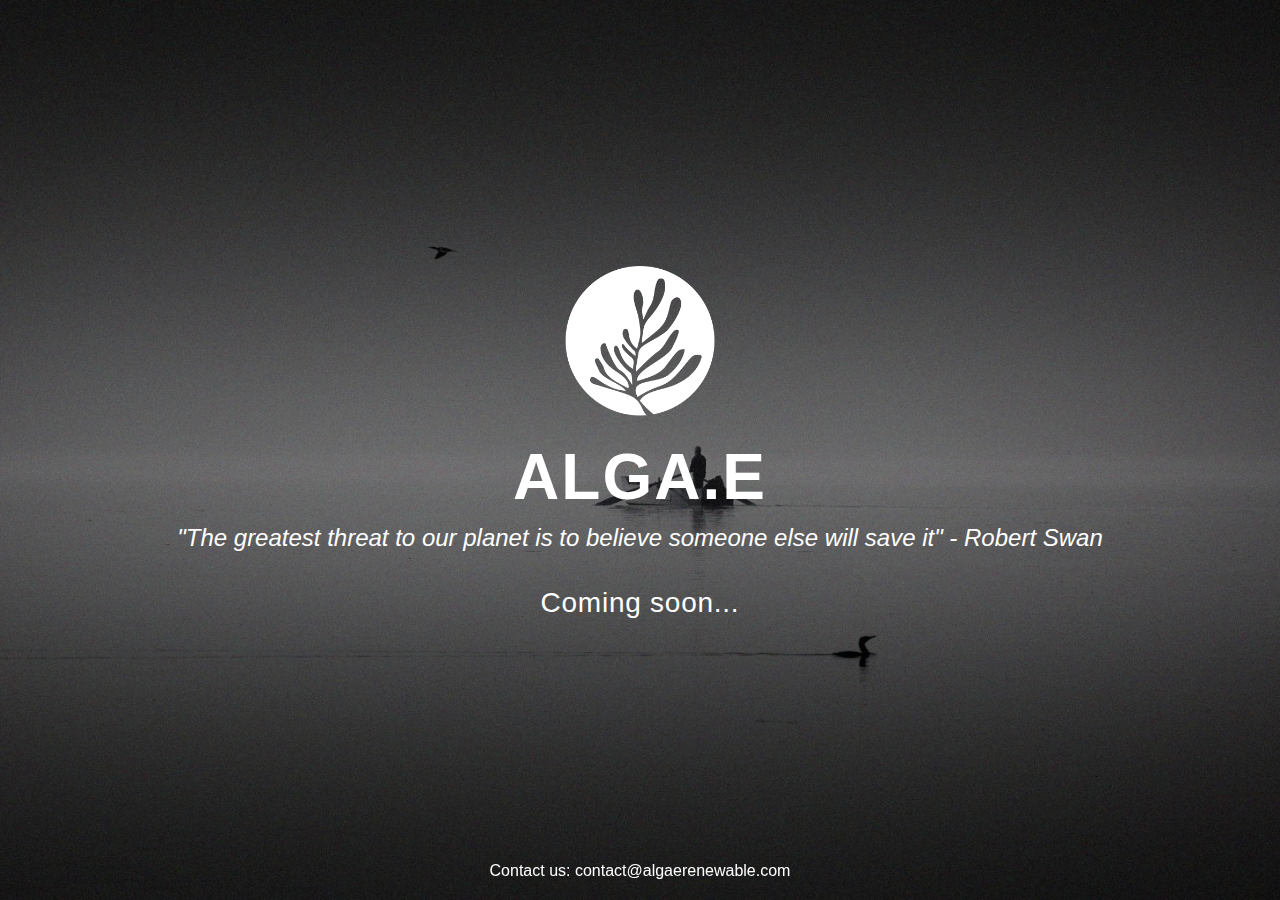
<file: index.html>
<!DOCTYPE html>
<html lang="en">
<head>
    <meta charset="UTF-8">
    <meta name="viewport" content="width=device-width, initial-scale=1.0">
    <title>Alga.e</title>
    <link rel="stylesheet" href="styles.css">
</head>
<body>

    <div class="container">
        <img src="Assets/logo.png" alt="Company Logo" class="logo">
        <h1>Alga.e</h1>

        <p class="quote">"The greatest threat to our planet is to believe someone else will save it" - Robert Swan</p>

        <h2>Coming soon...</h2>

        <p class="email">Contact us: <a href="mailto:contact@algaerenewable.com">contact@algaerenewable.com</a></p>
    </div>
    
</body>
</html>
</file>
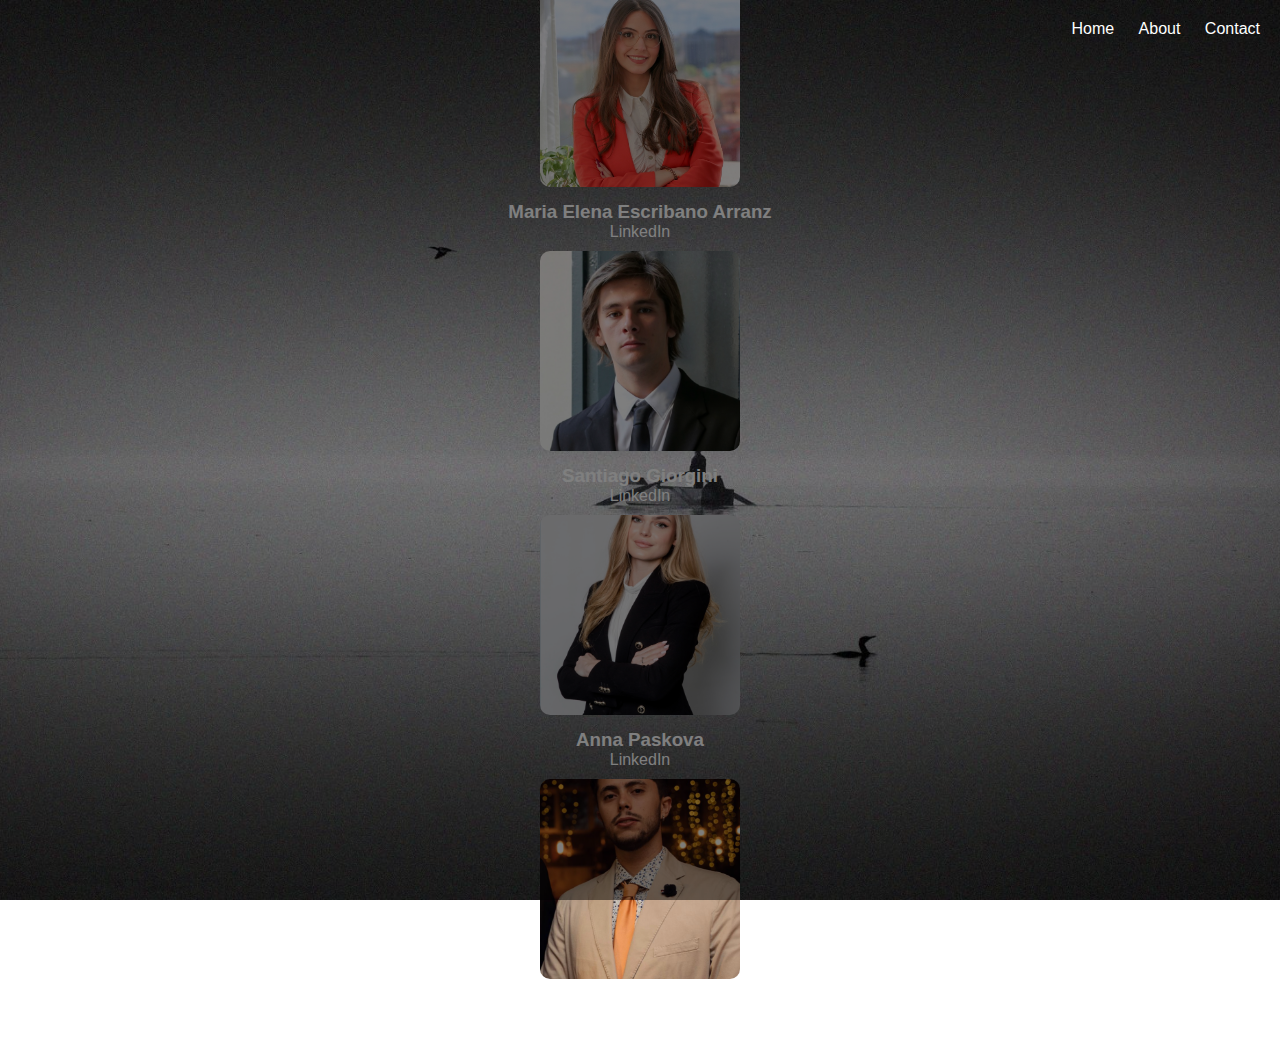
<file: about.html>
<!DOCTYPE html>
<html lang="en">
<head>
  <meta charset="UTF-8">
  <meta name="viewport" content="width=device-width, initial-scale=1.0">
  <title>About Us</title>
  <link rel="stylesheet" href="styles.css">
</head>
<body>
  <!-- Navigation Bar -->
  <nav class="top-nav">
    <a href="index.html">Home</a>
    <a href="about.html">About</a>
    <a href="contact.html">Contact</a>
  </nav>

  <!-- About Section -->
  <section class="about">
    <h1>Our Story</h1>
    <p>Alga.e journey started a few months ago, when four dedicated students realized that if everyone was waiting to try to make a change, nothing would ever happen. That's when they started to reflect on a way to help move towards a more sustainable future at their scale.</p>
    
    <div class="team">
      <div class="team-member">
        <img src="Assets/elena.jpeg" alt="Maria Elena Escribano Arranz">
        <h3>Maria Elena Escribano Arranz</h3>
        <a href="https://www.linkedin.com/in/maria-elena-escribano-arranz-238228229/" target="_blank">LinkedIn</a>
      </div>
      <div class="team-member">
        <img src="Assets/santi.png" alt="Santiago Giorgini">
        <h3>Santiago Giorgini</h3>
        <a href="https://www.linkedin.com/in/santiago-giorgini/" target="_blank">LinkedIn</a>
      </div>
      <div class="team-member">
        <img src="Assets/anna.png" alt="Anna Paskova">
        <h3>Anna Paskova</h3>
        <a href="https://www.linkedin.com/in/anna-paskova-52b32423a/" target="_blank">LinkedIn</a>
      </div>
      <div class="team-member">
        <img src="Assets/gugli.png" alt="Guglielmo Baldin">
        <h3>Guglielmo Baldin</h3>
        <a href="https://www.linkedin.com/in/guglielmo-baldin-a04417260/" target="_blank">LinkedIn</a>
      </div>
    </div>
  </section>
</body>
</html>
</file>
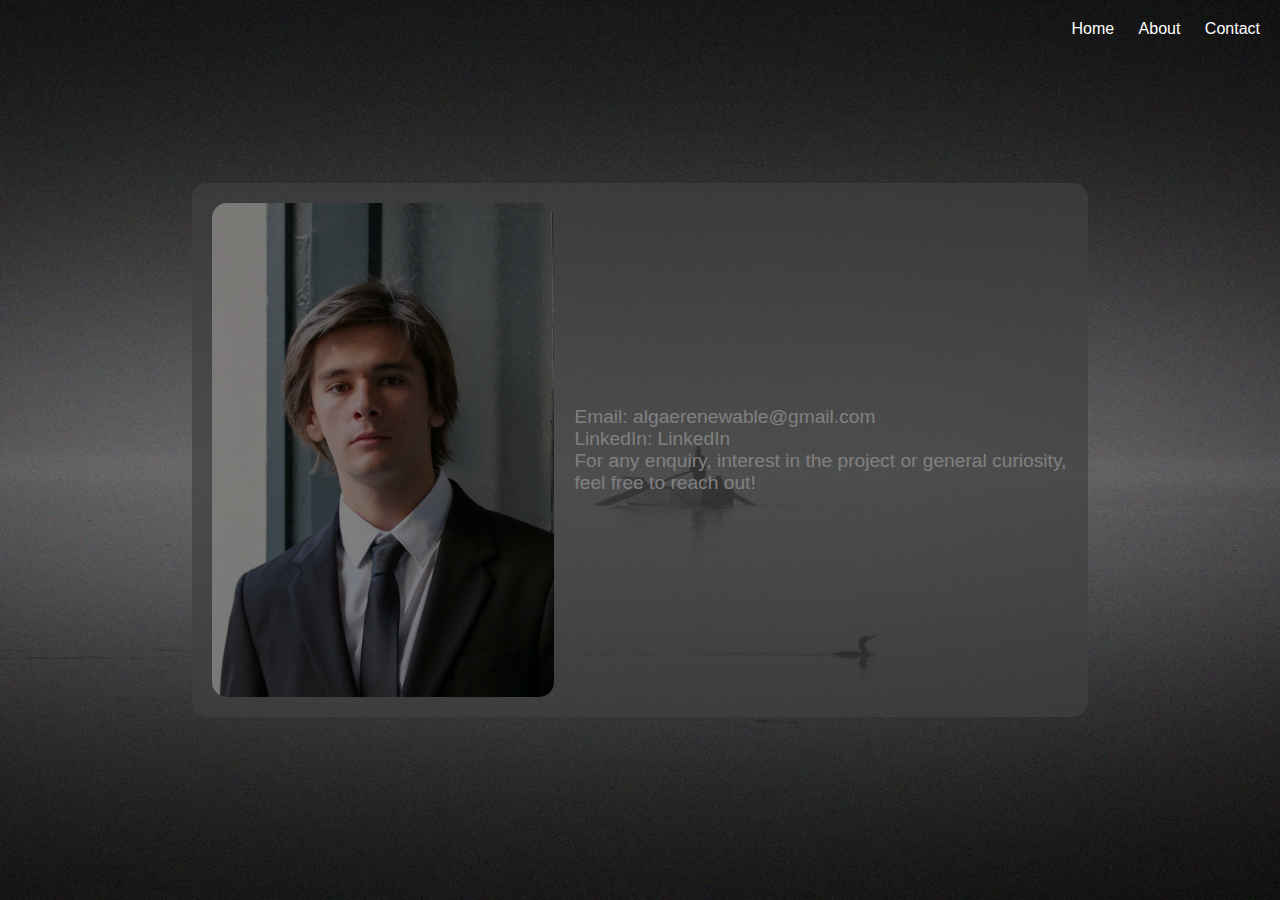
<file: contact.html>
<!DOCTYPE html>
<html lang="en">
<head>
    <meta charset="UTF-8">
    <meta name="viewport" content="width=device-width, initial-scale=1.0">
    <title>Contact - Your Company</title>
    <link rel="stylesheet" href="styles.css">
</head>
<body>
    <!-- Navigation -->
    <nav class="top-nav">
        <a href="index.html">Home</a>
        <a href="about.html">About</a>
        <a href="contact.html">Contact</a>
    </nav>

    <!-- Contact Section -->
    <div class="contact-container">
        <div class="contact-box">
            <img src="Assets/santi.png" alt="Contact Photo" class="contact-photo">
            <div class="contact-info">
                <p>Email: <a href="mailto:algaerenewable@gmail.com">algaerenewable@gmail.com</a></p>
                <p>LinkedIn: <a href="www.linkedin.com/company/alga-e-company" target="_blank">LinkedIn</a></p>
                <p>For any enquiry, interest in the project or general curiosity, feel free to reach out!</p>
            </div>
        </div>
    </div>
</body>
</html>
</file>
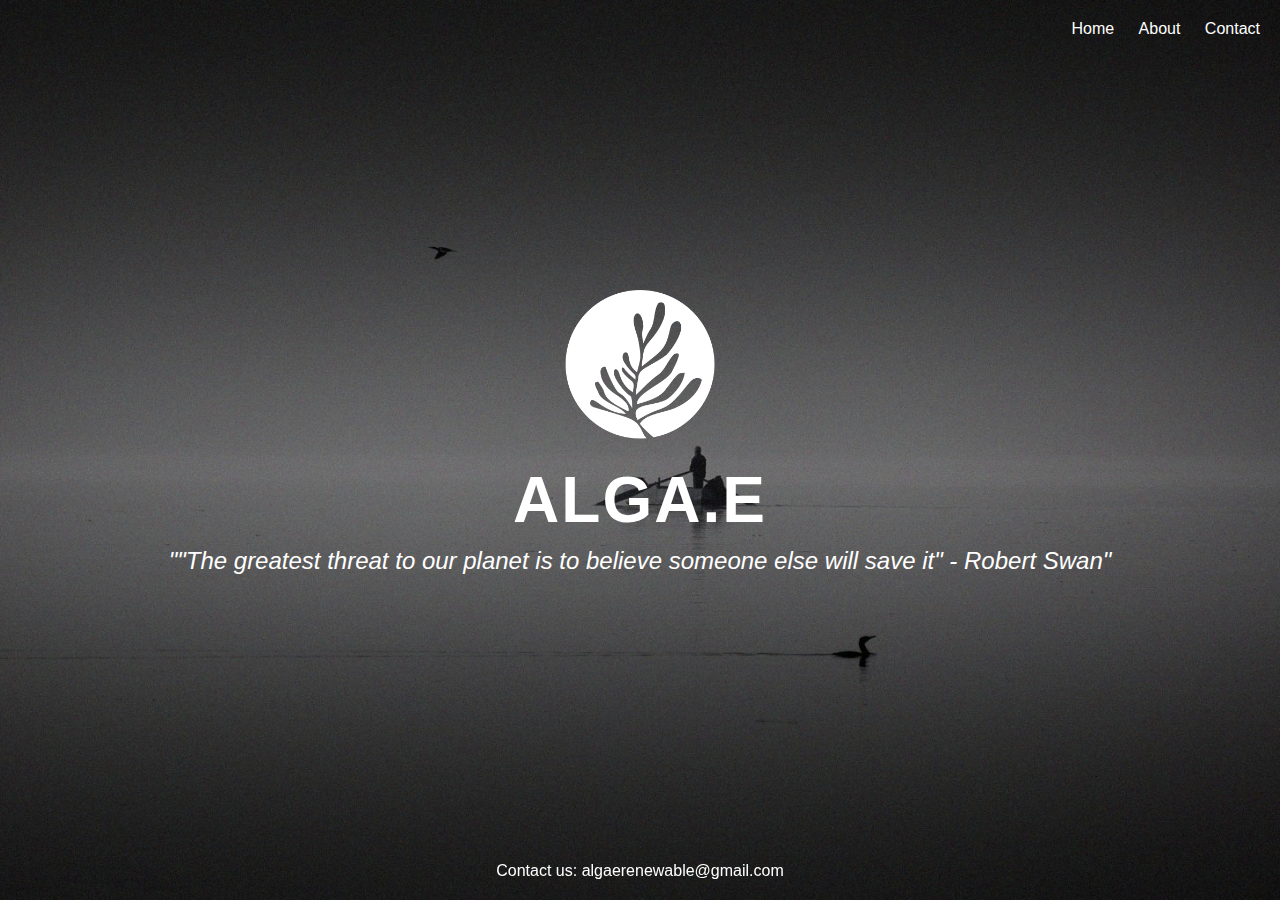
<file: home.html>
<!DOCTYPE html>
<html lang="en">
<head>
    <meta charset="UTF-8">
    <meta name="viewport" content="width=device-width, initial-scale=1.0">
    <title>Alga.e</title>
    <link rel="stylesheet" href="styles.css">
</head>
<body>
     <!-- Navigation -->
    <nav class="top-nav">
        <a href="index.html">Home</a>
        <a href="about.html">About</a>
        <a href="contact.html">Contact</a>
    </nav>
    <div class="container">
        <img src="Assets/logo.png" alt="Company Logo" class="logo">
        <h1>Alga.e</h1>
        <p class="quote">""The greatest threat to our planet is to believe someone else will save it" - Robert Swan"</p>
        <p class="email">Contact us: <a href="mailto:algaerenewable@gmail.com">algaerenewable@gmail.com</a></p>
    </div>
</body>
</html>
</file>
<file: styles.css>
/* Reset default browser styling */
* {
    margin: 0;
    padding: 0;
    box-sizing: border-box;
}

body, html {
    height: 100%;
    font-family: 'Helvetica Neue', 'Helvetica', 'Arial', sans-serif;
    font-weight: 300; /* Use light font for Helvetica */
    color: white;
}

/* Full-screen background image */
body {
    background: url('Assets/background_v3.jpeg') no-repeat center center fixed;
    background-size: cover;
    display: flex;
    align-items: center;
    justify-content: center;
}



/* Optional: Add an overlay to enhance readability */
body::before {
    content: '';
    position: absolute;
    top: 0;
    left: 0;
    right: 0;
    bottom: 0;
    background-color: rgba(0, 0, 0, 0.5); /* Dark overlay */
    z-index: 0;
}


/* Centering the content */
.container {
    text-align: center;
    position: relative;
    z-index: 1;
}

/* Styling the logo */
.logo {
    width: 150px; /* Adjust size as needed */
    margin-bottom: 20px;
}

/* Styling the company name */
h1 {
    font-size: 4rem;
    font-weight: bold;
    text-transform: uppercase;
    letter-spacing: 2px;
    margin-bottom: 10px;
}
/* Styling the quote */
.quote {
    font-size: 1.5rem;
    font-style: italic;
    margin-bottom: 35px;
}

/* Styling the coming soon */
h2 {
    font-size: 1.75rem;
    font-weight: italic;
    letter-spacing: 0.75px;
    margin-bottom: 15px;
    font-family: 'Helvetica Neue', 'Helvetica', 'Arial', sans-serif;
    font-weight: 300; /* Use light font for Helvetica */
}

/* Styling the email */
.email {
    font-size: 1rem;
    position: fixed; /* Fix the email to the bottom */
    bottom: 20px;    /* 20px from the bottom of the page */
    left: 50%;       /* Center the email horizontally */
    transform: translateX(-50%); /* Adjust for centering */
    text-align: center;
    width: 100%;
}

.email a {
    color: white;
    text-decoration: none;
}

.email a:hover {
    text-decoration: underline;
}

/* Optional: Add a dark overlay over the background image to enhance readability */
body::before {
    content: '';
    position: absolute;
    top: 0;
    left: 0;
    right: 0;
    bottom: 0;
    background-color: rgba(0, 0, 0, 0.5); /* Adjust darkness by changing 0.5 */
    z-index: 0;
}

/* Navigation styling */
nav.top-nav {
    position: absolute;
    top: 20px;
    right: 20px;
}

nav.top-nav a {
    margin-left: 20px;
    text-decoration: none;
    color: white;
    font-weight: 300;
}

nav.top-nav a:hover {
    text-decoration: underline;
}

/* Contact Section */
.contact-container {
    display: flex;
    justify-content: center;
    align-items: center;
    height: 100vh;
}

.contact-box {
    display: flex;
    background-color: rgba(128, 128, 128, 0.7); /* 30% transparent grey */
    border-radius: 15px;
    padding: 20px;
    width: 70%;
}

.contact-photo {
    width: 40%;
    border-radius: 15px;
    margin-right: 20px;
}

.contact-info {
    font-size: 1.2rem;
    display: flex;
    flex-direction: column;
    justify-content: center;
}

/* About Section */
.about-container {
    text-align: center;
    padding: 100px 20px;
}

.team-section {
    display: flex;
    justify-content: space-between; /* Distribute images evenly */
    flex-wrap: wrap; /* If screen is too small, images will wrap */
    margin-top: 50px;
}

.team-member {
    text-align: center;
    flex: 1; /* Ensure each team member takes up equal width */
    margin: 10px; /* Small margin around each image */
}

.team-member img {
    width: 100%; /* Ensure the image takes up full width of its container */
    height: auto; /* Maintain aspect ratio */
    max-width: 200px; /* Set a max width for the images */
    aspect-ratio: 1 / 1; /* Make the image square */
    object-fit: cover; /* Crop to maintain square format */
    border-radius: 10px; /* Optional rounded corners */
    margin-bottom: 10px;
}

/* Styling external links */
a {
    color: white;
    text-decoration: none; /* Remove underline */
}

a:hover {
    text-decoration: underline; /* Add underline only on hover */
}

/* Hover effect for navigation links */
nav a:hover {
    color: #e0b9aa; /* Change color when hovering over links */
}
</file>
